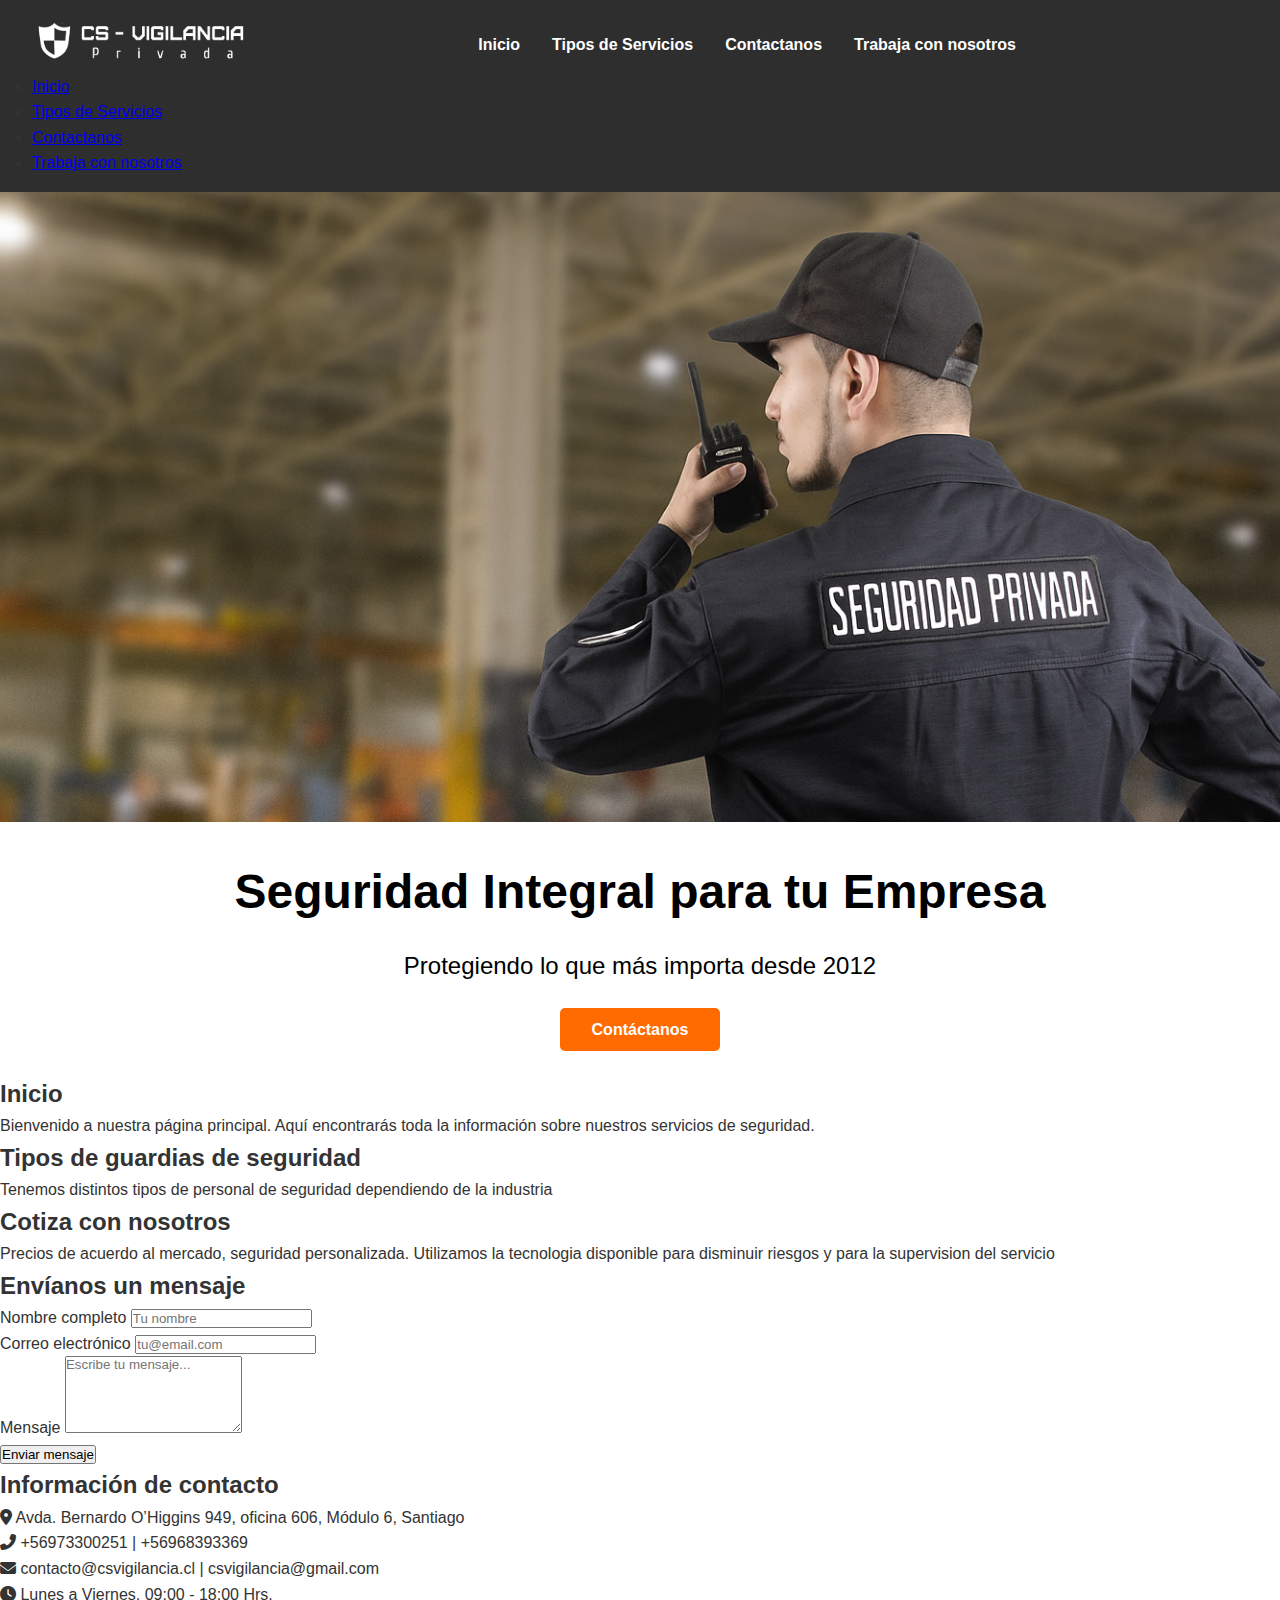
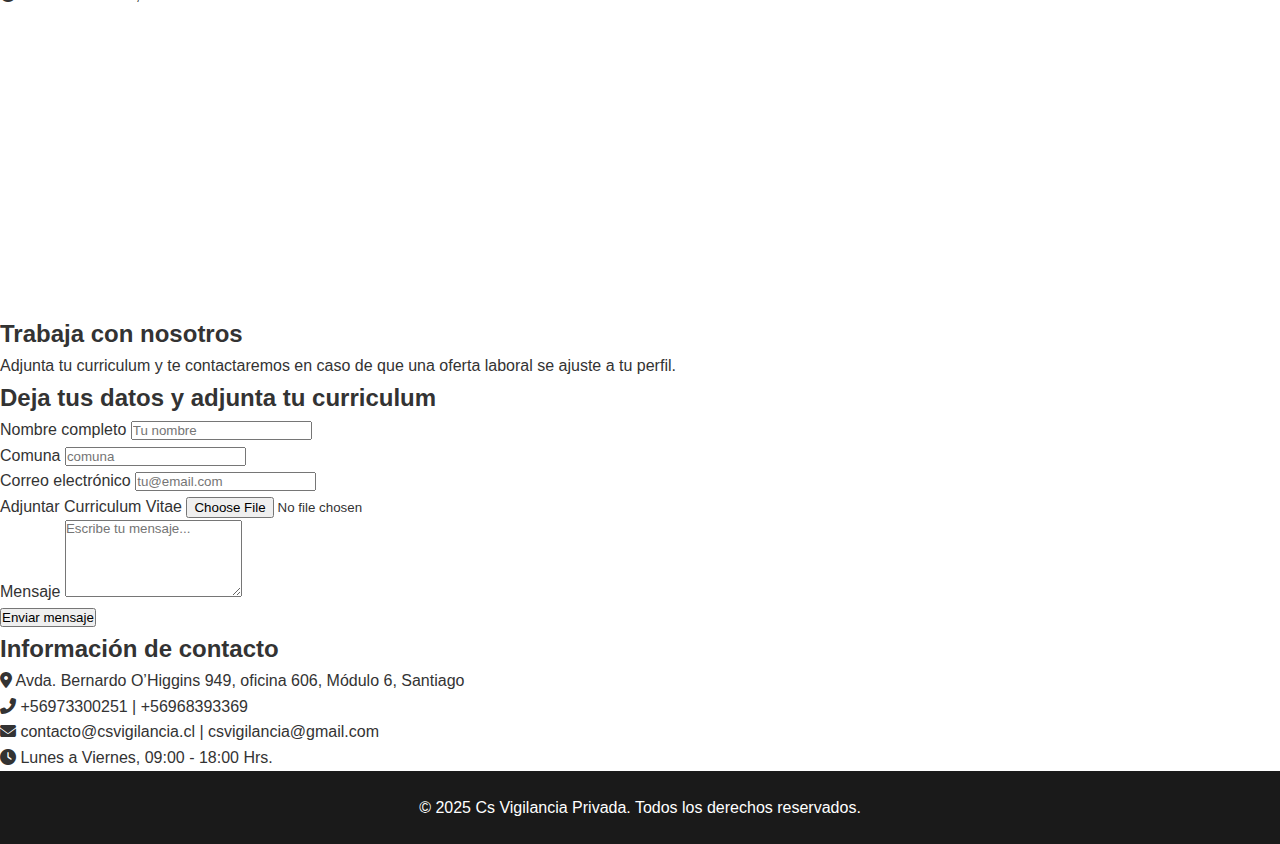
<file: pages/index.html>
<!DOCTYPE html>
<html lang="es">
<head>
    <meta charset="UTF-8">
    <meta name="viewport" content="width=device-width, initial-scale=1.0">
    <title>CS VIGILANCIA PRIVADA | INICIO</title>
    <!-- Favicon (opcional) -->
    <link rel="icon" href="../assets/images/CS ICO.png">
    <!-- CSS -->
    <link rel="stylesheet" href="../assets/css/styles.css">
    <!-- Font awesome -->
    <link rel="stylesheet" href="https://cdnjs.cloudflare.com/ajax/libs/font-awesome/6.5.2/css/all.min.css">
</head>
<body>
    <!-- Menu navibar -->
    <header class="header">
        <nav class="navbar">
            <a href="index.html" class="logo">
                <img src="../assets/images/CS LOGO LATERAL BLANCO 2.png" alt="Logo Seguridad">
            </a>
            <!--menu escritorio-->
            <ul class="nav-links">
                <a href="#inicio" class="nav-link">Inicio</a></li>
                <a href="#servicios" class="nav-link">Tipos de Servicios</a></li>
                <a href="#cotiza" class="nav-link">Contactanos</a></li>
                <a href="#trabaja-con-nosotros" class="nav-link">Trabaja con nosotros</a></li>
            </ul>
        <!--hamburger para movil-->
        <div class="hamburger" id="hamburger">
        <span></span>
        <span></span>
        <span></span>
        </div>
        </nav>
        <!--Menu movil-->
        <div class="mobile-menu" id="mobile-menu">
        <ul>
            <li><a href="#inicio" >Inicio</a></li>
            <li><a href="#servicios">Tipos de Servicios</a></li>
            <li><a href="#cotiza">Contactanos</a></li>
            <li><a href="#trabaja-con-nosotros">Trabaja con nosotros</a></li>
        </ul>
    </div>
 </header>
    <!-- Hero Banner -->
    <div class="hero">
    </div>
    <div class="mensajeyboton">
        <h1>Seguridad Integral para tu Empresa</h1>
        <p>Protegiendo lo que más importa desde 2012</p>
        <a href="contacto.html" class="btn">Contáctanos</a>
    </div>
    <main class="content">
<!-- Inicio -->
    <section id="inicio" class="section">
        <div class="section-content">
            <h2>Inicio</h2>
            <p>Bienvenido a nuestra página principal. Aquí encontrarás toda la información sobre nuestros servicios de seguridad.</p>
        </div>
    </section>
    <section id="servicios" class="section">
        <div class="section-content">
            <h2>Tipos de guardias de seguridad</h2>
            <p>Tenemos distintos tipos de personal de seguridad dependiendo de la industria</p>
        </div>
    </section>
<!-- Cotiza Aqui -->
    <section id="cotiza" class="section">
        <div class="section-content">
            <h2>Cotiza con nosotros</h2>
            <p>Precios de acuerdo al mercado, seguridad personalizada. Utilizamos la tecnologia disponible para disminuir riesgos y para la supervision del servicio</p>
        <!-- Columna izquierda del Formulario -->
        <div class="contact-form">
            <h2>Envíanos un mensaje</h2>
            <form action="#" method="post">
                <div class="form-group">
                    <label for="name">Nombre completo</label>
                    <input type="text" id="name" name="name" placeholder="Tu nombre" required>
                </div>
                <div class="form-group">
                    <label for="email">Correo electrónico</label>
                    <input type="email" id="email" name="email" placeholder="tu@email.com" required>
                </div>
                <div class="form-group">
                    <label for="message">Mensaje</label>
                    <textarea id="message" name="message" placeholder="Escribe tu mensaje..." rows="5" required></textarea>
                </div>
                <button type="submit" class="btn-submit">Enviar mensaje</button>
            </form>
        </div>
         <!-- Columna derecha: Información -->
        <div class="contact-info">
            <h2>Información de contacto</h2>
            <p><i class="fas fa-map-marker-alt"></i> Avda. Bernardo O’Higgins 949, oficina 606, Módulo 6, Santiago</p>
            <p><i class="fas fa-phone-alt"></i> +56973300251  | +56968393369</p>
            <p><i class="fas fa-envelope"></i> contacto@csvigilancia.cl | csvigilancia@gmail.com</p>
            <p><i class="fas fa-clock"></i> Lunes a Viernes, 09:00 - 18:00 Hrs.</p>
        </div>
        </div>
    </section>
    <div class="map-container">
        <iframe 
            src="https://www.google.com/maps/embed?pb=!1m18!1m12!1m3!1d3330.1687698746095!2d-70.6482674253444!3d-33.4447795733898!2m3!1f0!2f0!3f0!3m2!1i1024!2i768!4f13.1!3m3!1m2!1s0x9662c5a3f137c3b7%3A0x1cfbfb2c53a4c54!2sAv.%20Bernardo%20O&#39;Higgins%20949%2C%20Santiago%2C%20Regi%C3%B3n%20Metropolitana%2C%20Chile!5e0!3m2!1ses!2scl!4v1692715324112!5m2!1ses!2scl" 
            width="100%" 
            height="300" 
            style="border:0;" 
            allowfullscreen="" 
            loading="lazy" 
            referrerpolicy="no-referrer-when-downgrade">
        </iframe>
    </div>
<!-- trabaja con nosotros -->
    <section id="trabaja-con-nosotros" class="section">
        <div class="section-content">
           <h2>Trabaja con nosotros</h2>
           <p>Adjunta tu curriculum y te contactaremos en caso de que una oferta laboral se ajuste a tu perfil.</p>
    <!-- Columna izquierda: Formulario -->
        <div class="contact-form">
            <h2>Deja tus datos y adjunta tu curriculum</h2>
            <form action="#" method="post">
                <div class="form-group">
                    <label for="name">Nombre completo</label>
                    <input type="text" id="name" name="name" placeholder="Tu nombre" required>
                </div>
                <div class="form-group">
                    <label for="comuna">Comuna</label>
                    <input type="text" id="comuna" name="comuna" placeholder="comuna" required>
                </div>
                <div class="form-group">
                    <label for="email">Correo electrónico</label>
                    <input type="email" id="email" name="email" placeholder="tu@email.com" required>
                </div>
                <div>
                    <label for="cv">Adjuntar Curriculum Vitae</label>
                    <input type="file" id="cv" name="cv" accept=".pdf,.doc,.docx" required>
                </div>
                <div class="form-group">
                    <label for="message">Mensaje</label>
                    <textarea id="message" name="message" placeholder="Escribe tu mensaje..." rows="5" required></textarea>
                </div>
                <button type="submit" class="btn-submit">Enviar mensaje</button>
            </form>
        </div>
        <!-- Columna derecha: Información -->
        <div class="contact-info">
            <h2>Información de contacto</h2>
            <p><i class="fas fa-map-marker-alt"></i> Avda. Bernardo O’Higgins 949, oficina 606, Módulo 6, Santiago</p>
            <p><i class="fas fa-phone-alt"></i> +56973300251  | +56968393369</p>
            <p><i class="fas fa-envelope"></i> contacto@csvigilancia.cl | csvigilancia@gmail.com</p>
            <p><i class="fas fa-clock"></i> Lunes a Viernes, 09:00 - 18:00 Hrs.</p>
        </div>
        </div>
    </section>
</main>
<!-- Footer -->
    <footer class="footer">
        <p>&copy; 2025 Cs Vigilancia Privada. Todos los derechos reservados.</p>
    </footer>
<!-- JavaScript -->
<script src="../assets/js/main.js"></script>
</body>
</html>
</file>
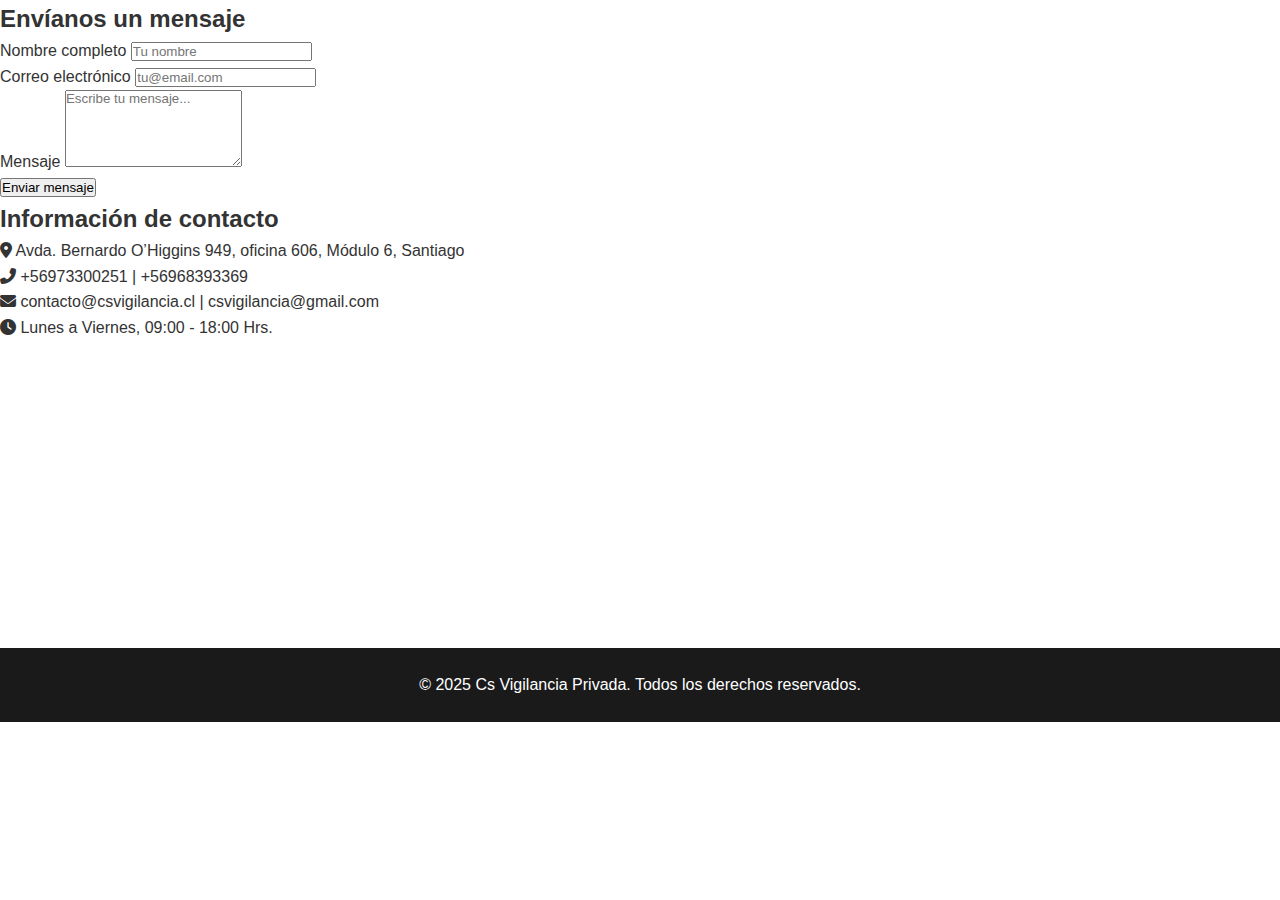
<file: contacto.html>
<!DOCTYPE html>
<html>
<head>
    <meta charset="UTF-8">
    <meta name="viewport" content="width=device-width, initial-scale=1.0">
    <title>CS VIGILANCIA PRIVADA | INICIO</title>
    <!-- Favicon (opcional) -->
    <link rel="icon" href="../assets/images/CS ICO.png">
    <!-- CSS -->
    <link rel="stylesheet" href="../assets/css/styles.css">
    <!-- Font awesome -->
    <link rel="stylesheet" href="https://cdnjs.cloudflare.com/ajax/libs/font-awesome/6.5.2/css/all.min.css">
</head>
<body>
    <!-- Navbar -->
    <div id="header-container"></div>
    <section class="contact-section">
    <div class="contact-container">
        
        <!-- Columna izquierda: Formulario -->
        <div class="contact-form">
            <h2>Envíanos un mensaje</h2>
            <form action="#" method="post">
                <div class="form-group">
                    <label for="name">Nombre completo</label>
                    <input type="text" id="name" name="name" placeholder="Tu nombre" required>
                </div>
                <div class="form-group">
                    <label for="email">Correo electrónico</label>
                    <input type="email" id="email" name="email" placeholder="tu@email.com" required>
                </div>
                <div class="form-group">
                    <label for="message">Mensaje</label>
                    <textarea id="message" name="message" placeholder="Escribe tu mensaje..." rows="5" required></textarea>
                </div>
                <button type="submit" class="btn-submit">Enviar mensaje</button>
            </form>
        </div>

        <!-- Columna derecha: Información -->
        <div class="contact-info">
            <h2>Información de contacto</h2>
            <p><i class="fas fa-map-marker-alt"></i> Avda. Bernardo O’Higgins 949, oficina 606, Módulo 6, Santiago</p>
            <p><i class="fas fa-phone-alt"></i> +56973300251  | +56968393369</p>
            <p><i class="fas fa-envelope"></i> contacto@csvigilancia.cl | csvigilancia@gmail.com</p>
            <p><i class="fas fa-clock"></i> Lunes a Viernes, 09:00 - 18:00 Hrs.</p>
        </div>

    </div>
</section>
<div class="map-container">
        <iframe 
            src="https://www.google.com/maps/embed?pb=!1m18!1m12!1m3!1d3330.1687698746095!2d-70.6482674253444!3d-33.4447795733898!2m3!1f0!2f0!3f0!3m2!1i1024!2i768!4f13.1!3m3!1m2!1s0x9662c5a3f137c3b7%3A0x1cfbfb2c53a4c54!2sAv.%20Bernardo%20O&#39;Higgins%20949%2C%20Santiago%2C%20Regi%C3%B3n%20Metropolitana%2C%20Chile!5e0!3m2!1ses!2scl!4v1692715324112!5m2!1ses!2scl" 
            width="100%" 
            height="300" 
            style="border:0;" 
            allowfullscreen="" 
            loading="lazy" 
            referrerpolicy="no-referrer-when-downgrade">
        </iframe>
</div>

 <!-- Footer -->
    <footer class="footer">
        <p>&copy; 2025 Cs Vigilancia Privada. Todos los derechos reservados.</p>
    </footer>
<!-- JavaScript -->
<script src="../assets/js/main.js"></script>
</body>
</html>
</file>
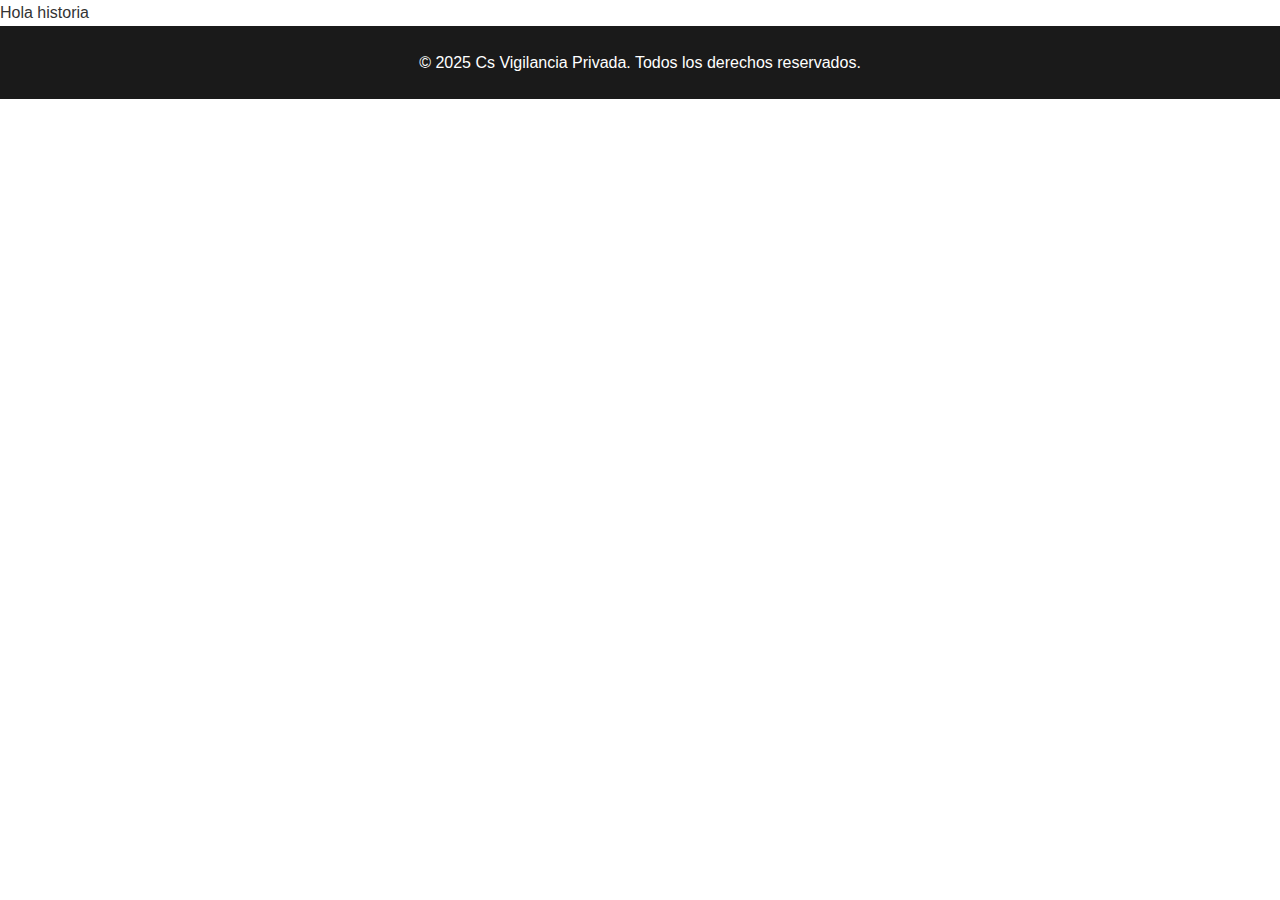
<file: historia.html>
<!DOCTYPE html>
<html>
<head>
    <meta charset="UTF-8">
    <meta name="viewport" content="width=device-width, initial-scale=1.0">
    <title>CS VIGILANCIA PRIVADA | INICIO</title>
    <!-- Favicon (opcional) -->
    <link rel="icon" href="../assets/images/CS ICO.png">
    <!-- CSS -->
    <link rel="stylesheet" href="../assets/css/styles.css">
</head>
<body>
    <!-- Navbar -->
    <div id="header-container"></div>
    <div> Hola historia</div>



 <!-- Footer -->
    <footer class="footer">
        <p>&copy; 2025 Cs Vigilancia Privada. Todos los derechos reservados.</p>
    </footer>
<!-- JavaScript -->
<script src="../assets/js/main.js"></script>
</body>
</html>
</file>
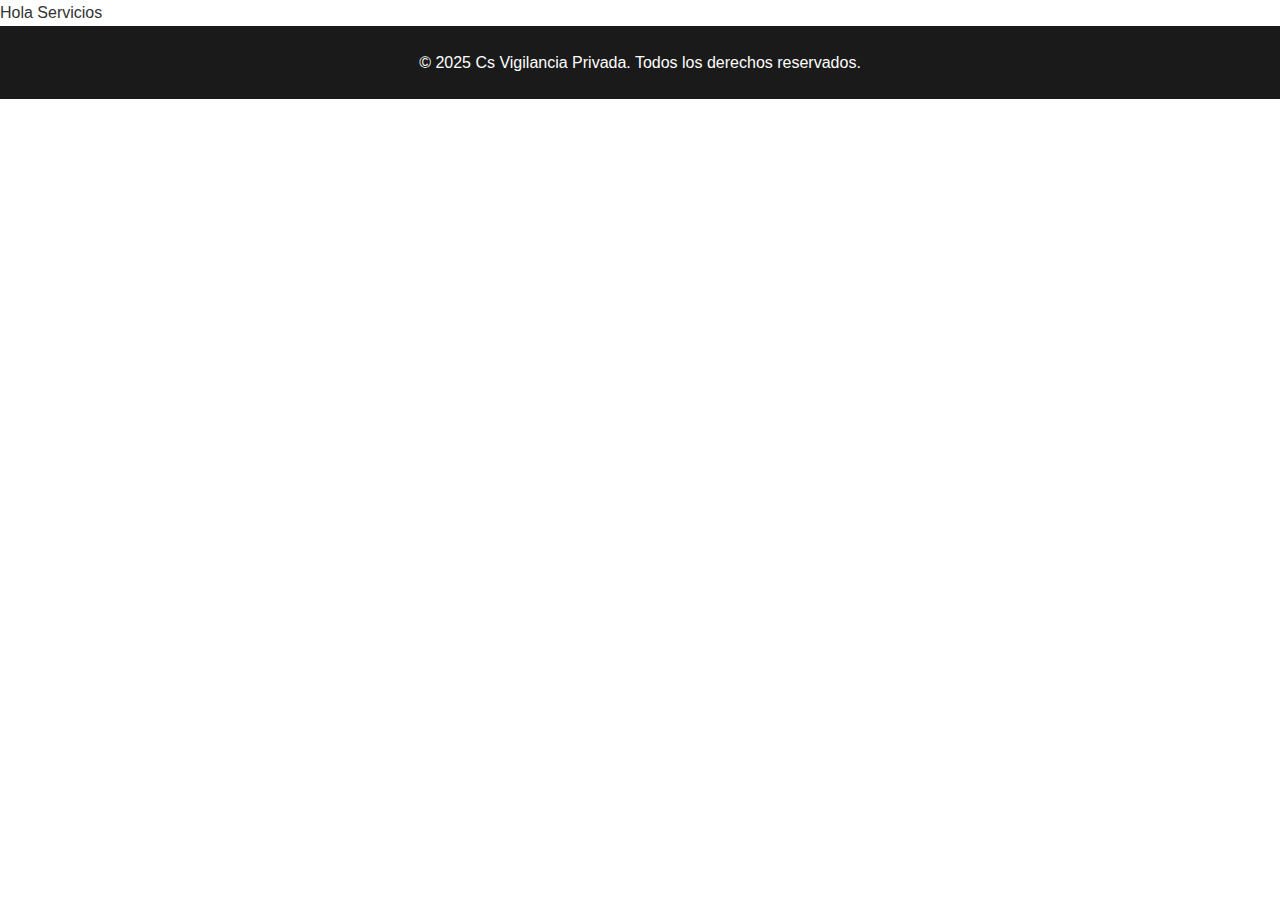
<file: servicios.html>
<!DOCTYPE html>
<html>
<head>
    <meta charset="UTF-8">
    <meta name="viewport" content="width=device-width, initial-scale=1.0">
    <title>CS VIGILANCIA PRIVADA | INICIO</title>
    <!-- Favicon (opcional) -->
    <link rel="icon" href="../assets/images/CS ICO.png">
    <!-- CSS -->
    <link rel="stylesheet" href="../assets/css/styles.css">
</head>
<body>
    <!-- Navbar -->
    <div id="header-container"></div>
    <div> Hola Servicios</div>



 <!-- Footer -->
    <footer class="footer">
        <p>&copy; 2025 Cs Vigilancia Privada. Todos los derechos reservados.</p>
    </footer>
<!-- JavaScript -->
<script src="../assets/js/main.js"></script>
</body>
</html>
</file>
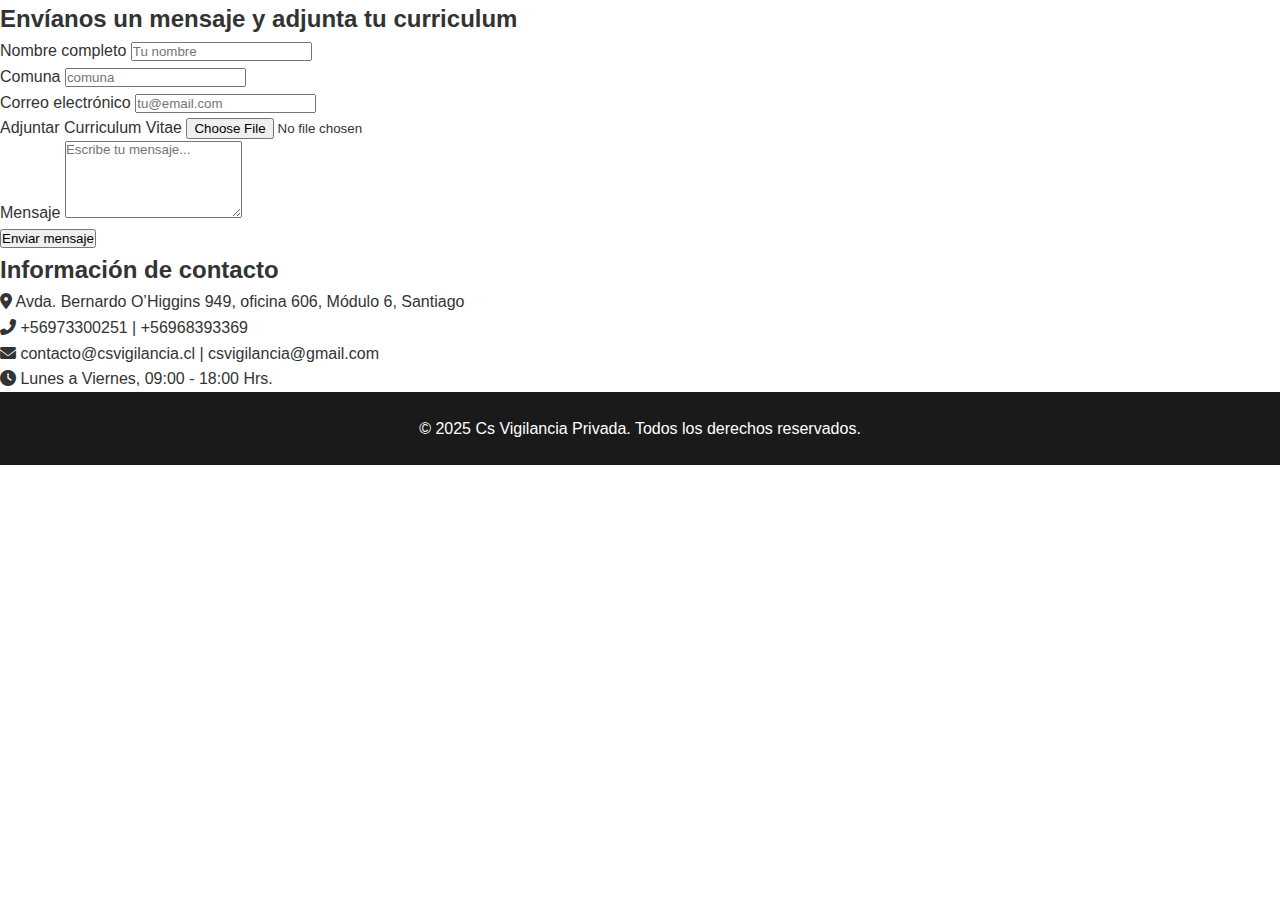
<file: trabaja.html>
<!DOCTYPE html>
<html>
<head>
    <meta charset="UTF-8">
    <meta name="viewport" content="width=device-width, initial-scale=1.0">
    <title>CS VIGILANCIA PRIVADA | INICIO</title>
    <!-- Favicon (opcional) -->
    <link rel="icon" href="../assets/images/CS ICO.png">
    <!-- CSS -->
    <link rel="stylesheet" href="../assets/css/styles.css">
    <!-- Font awesome -->
    <link rel="stylesheet" href="https://cdnjs.cloudflare.com/ajax/libs/font-awesome/6.5.2/css/all.min.css">
</head>
<body>
    <!-- Navbar -->
    <div id="header-container"></div>
    <section class="contact-section">
    <div class="contact-container">
        
        <!-- Columna izquierda: Formulario -->
        <div class="contact-form">
            <h2>Envíanos un mensaje y adjunta tu curriculum</h2>
            <form action="#" method="post">
                <div class="form-group">
                    <label for="name">Nombre completo</label>
                    <input type="text" id="name" name="name" placeholder="Tu nombre" required>
                </div>
                <div class="form-group">
                    <label for="comuna">Comuna</label>
                    <input type="text" id="comuna" name="comuna" placeholder="comuna" required>
                </div>
                <div class="form-group">
                    <label for="email">Correo electrónico</label>
                    <input type="email" id="email" name="email" placeholder="tu@email.com" required>
                </div>
                <div>
                    <label for="cv">Adjuntar Curriculum Vitae</label>
                    <input type="file" id="cv" name="cv" accept=".pdf,.doc,.docx" required>
                </div>
                <div class="form-group">
                    <label for="message">Mensaje</label>
                    <textarea id="message" name="message" placeholder="Escribe tu mensaje..." rows="5" required></textarea>
                </div>
                <button type="submit" class="btn-submit">Enviar mensaje</button>
            </form>
        </div>

        <!-- Columna derecha: Información -->
        <div class="contact-info">
            <h2>Información de contacto</h2>
            <p><i class="fas fa-map-marker-alt"></i> Avda. Bernardo O’Higgins 949, oficina 606, Módulo 6, Santiago</p>
            <p><i class="fas fa-phone-alt"></i> +56973300251  | +56968393369</p>
            <p><i class="fas fa-envelope"></i> contacto@csvigilancia.cl | csvigilancia@gmail.com</p>
            <p><i class="fas fa-clock"></i> Lunes a Viernes, 09:00 - 18:00 Hrs.</p>
        </div>

    </div>
</section>



 <!-- Footer -->
    <footer class="footer">
        <p>&copy; 2025 Cs Vigilancia Privada. Todos los derechos reservados.</p>
    </footer>
<!-- JavaScript -->
<script src="../assets/js/main.js"></script>
</body>
</html>
</file>
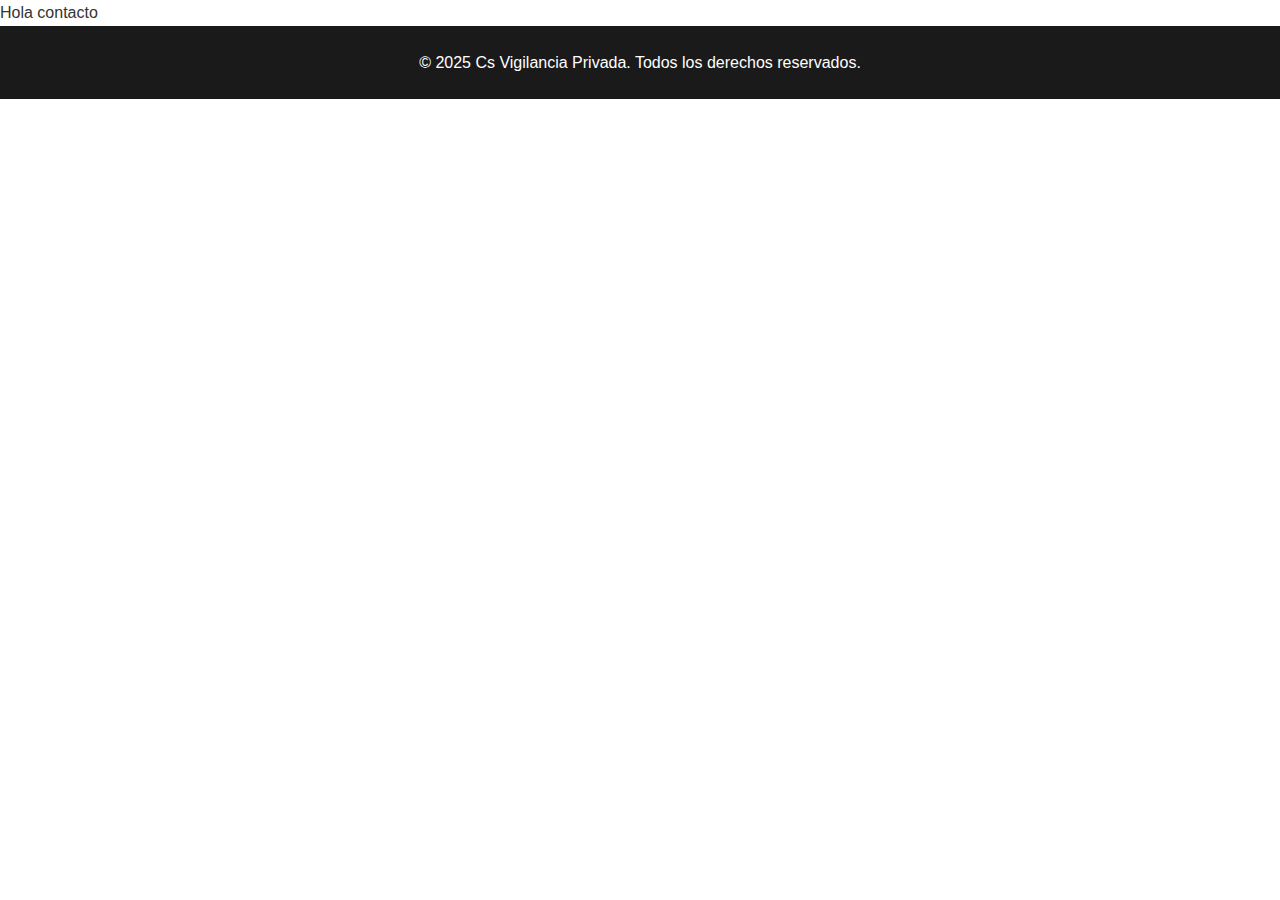
<file: pages/contacto.html>
<!DOCTYPE html>
<html>
<head>
    <meta charset="UTF-8">
    <meta name="viewport" content="width=device-width, initial-scale=1.0">
    <title>CS VIGILANCIA PRIVADA | INICIO</title>
    <!-- Favicon (opcional) -->
    <link rel="icon" href="../assets/images/CS ICO.png">
    <!-- CSS -->
    <link rel="stylesheet" href="../assets/css/styles.css">
</head>
<body>
    <!-- Navbar -->
    <div id="header-container"></div>
    <div> Hola contacto</div>


 <!-- Footer -->
    <footer class="footer">
        <p>&copy; 2025 Cs Vigilancia Privada. Todos los derechos reservados.</p>
    </footer>
<!-- JavaScript -->
<script src="../assets/js/main.js"></script>
</body>
</html>
</file>
<file: assets/css/styles.css>
/* Reset básico */
* {
    margin: 0;
    padding: 0;
    box-sizing: border-box;
    font-family: 'Arial', sans-serif;
}

body {
    line-height: 1.6;
    color: #333;
}

/* Navbar */
.header {
    background: #2e2e2e;
    padding: 1rem 2rem;
}

.navbar {
    display: flex;
    justify-content: space-between;
    align-items: center;
}

.logo img {
    height: 50px;
}

.nav-links {
    display: flex;
    list-style: none;
    gap: 2rem;
}

.nav-links a {
    color: white;
    text-decoration: none;
    font-weight: bold;
}

/* Hero Section */
.hero {
    background: url('../images/heroimagenggss.png') no-repeat center/cover;
    height: 70vh;
}

.mensajeyboton {
    text-align: center;
    color: #000000;
    padding: 2rem;
}

.mensajeyboton h1 {
    font-size: 3rem;
    margin-bottom: 1rem;
}

.mensajeyboton p {
    font-size: 1.5rem;
    margin-bottom: 2rem;
}

.btn {
    background: #ff6b00;
    color: white;
    padding: 0.8rem 2rem;
    border-radius: 5px;
    text-decoration: none;
    font-weight: bold;
}
.btn:hover{
    background-color: rgb(4, 171, 248);
}

/* Footer */
.footer {
    background: #1a1a1a;
    color: white;
    text-align: center;
    padding: 1.5rem;
}
</file>
